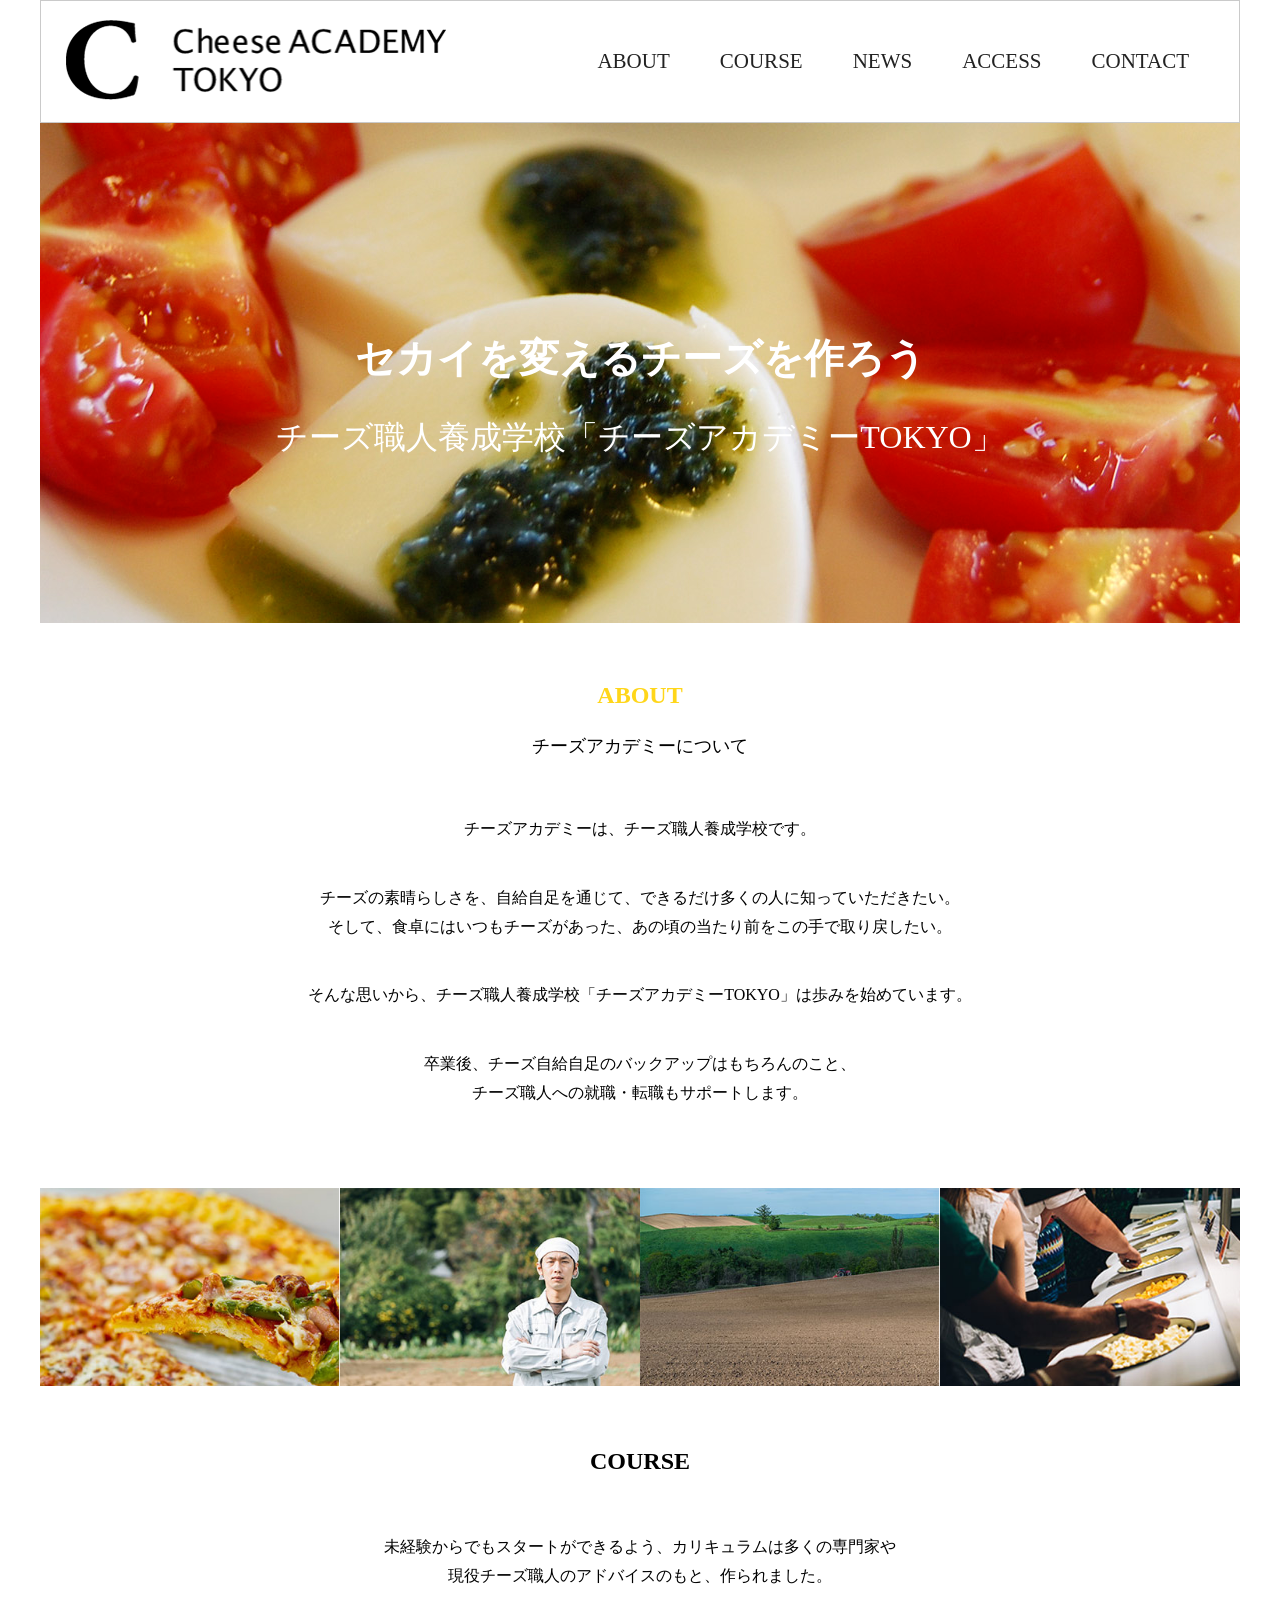
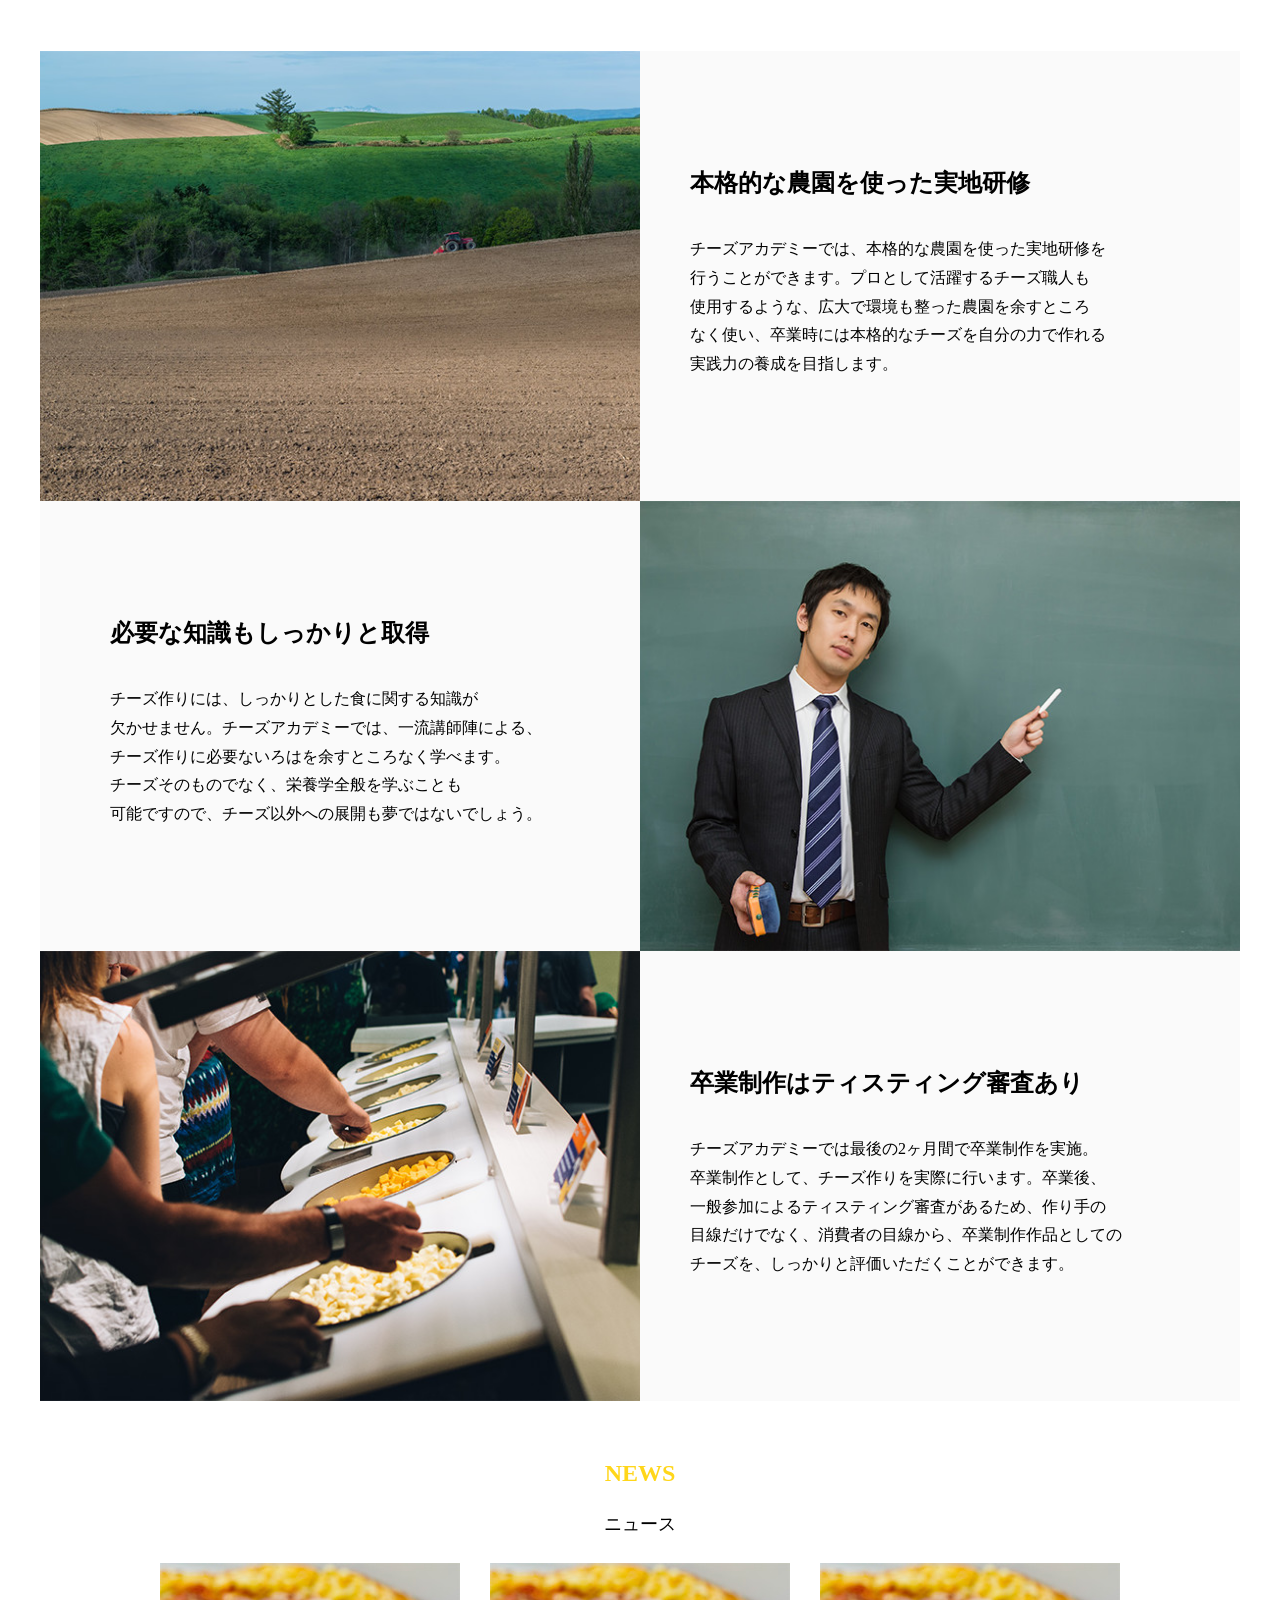
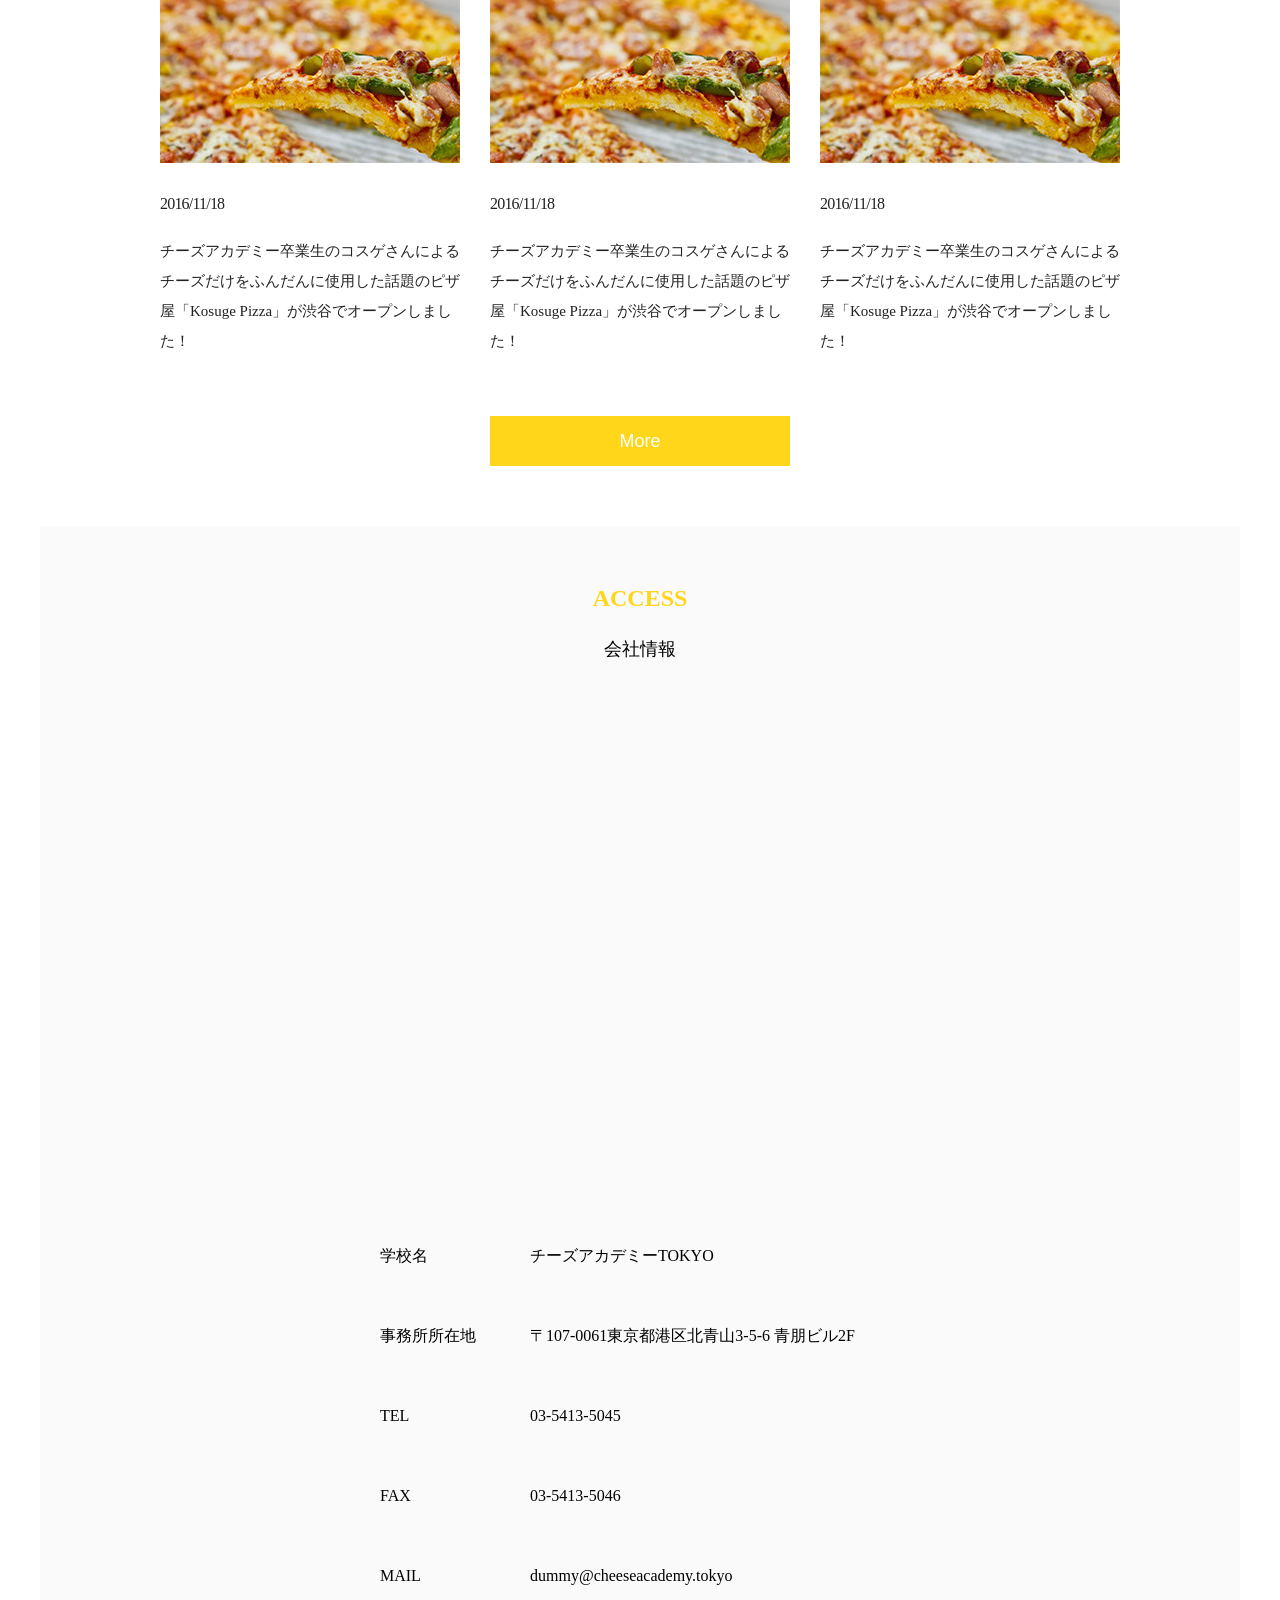
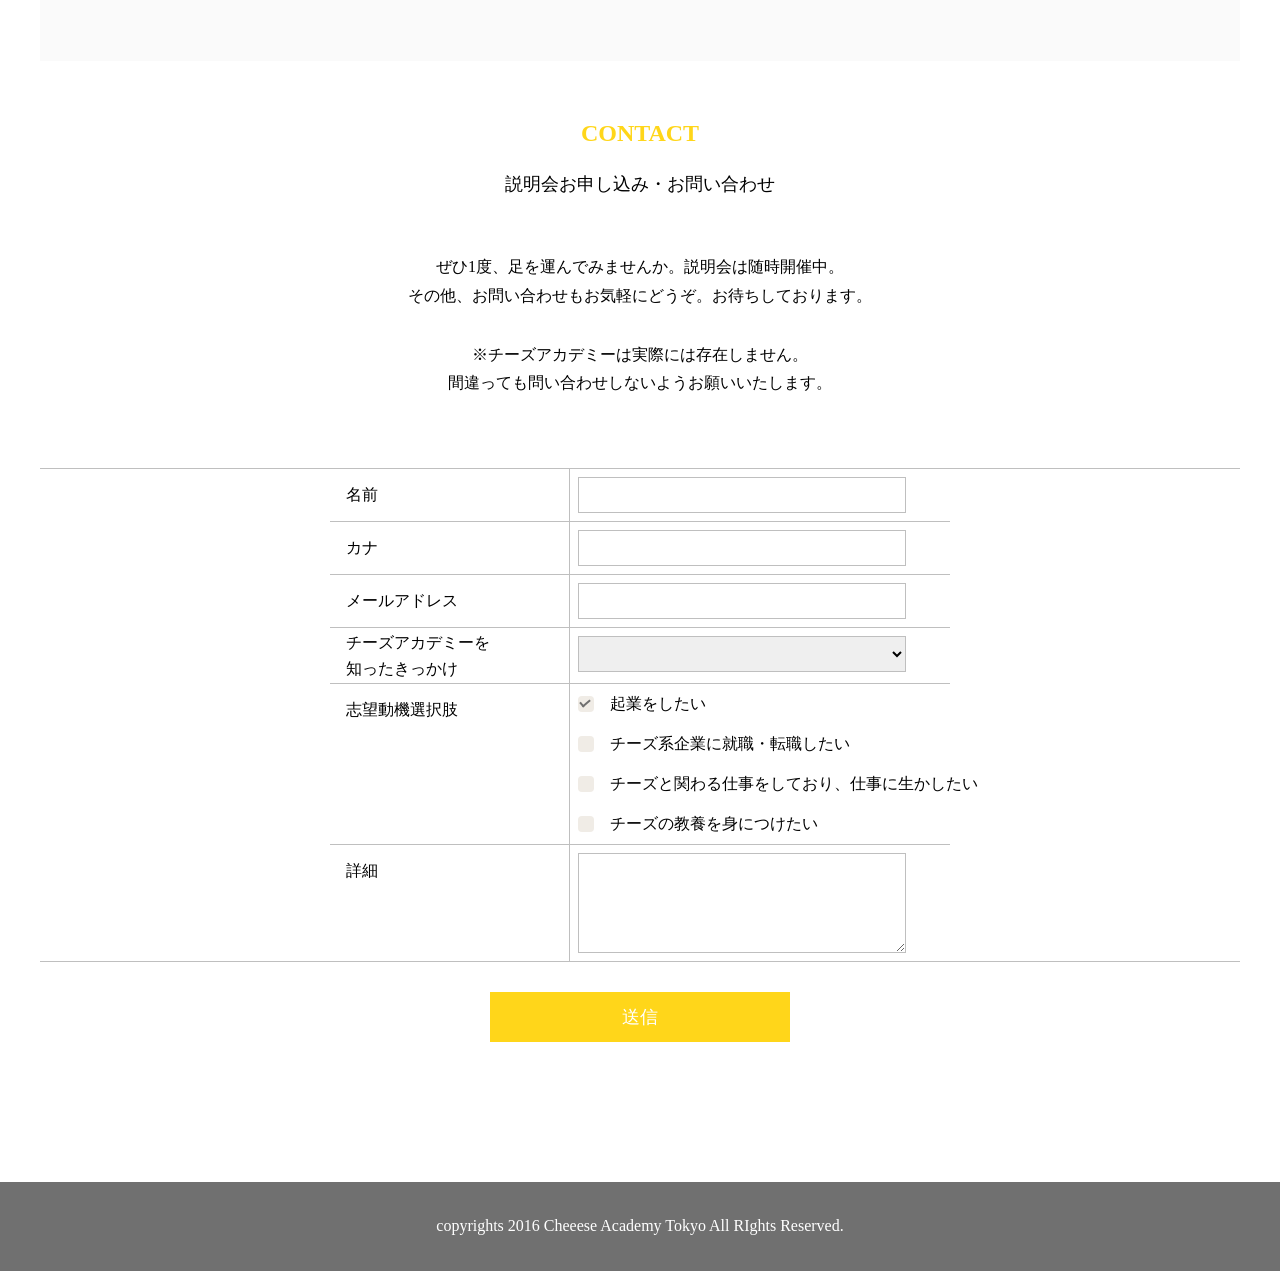
<file: index.html>
<!DOCTYPE html>
<html lang="ja">

<head>
  <meta charset="UTF-8">
  <meta name="viewport" content="width=device-width, initial-scale=1.0">
  <meta http-equiv="X-UA-Compatible" content="ie=edge">
  <title>チーズアカデミー</title>
  <link rel="stylesheet" href="css/reset.css">
  <link rel="stylesheet" href="./css/style.css">
</head>

<body>
  <!-- ▽header▽ -->
  <header class="header">
    <div class="logo">
      <a href="./" class="logo-link">
        <h1>
          <img src="./img/header_logo.png" width="381" height="80" alt="チーズアカデミーロゴ">
        </h1>
      </a>
    </div>
    <nav aria-label="ヘッダーナビ">
      <ul id="js-nav" class="nav-list">
        <li class="nav-item">
          <a href="#" class="nav-link">ABOUT</a>
        </li>
        <li class="nav-item">
          <a href="#" class="nav-link">COURSE</a>
        </li>
        <li class="nav-item">
          <a href="#" class="nav-link">NEWS</a>
        </li>
        <li class="nav-item">
          <a href="#" class="nav-link">ACCESS</a>
        </li>
        <li class="nav-item">
          <a href="#" class="nav-link">CONTACT</a>
        </li>
      </ul>
    </nav>
  </header>
  <!-- △header△ -->

  <!-- ▽main▽ -->
  <main class="main">
    <section id="main-view" class="section">
      <h2 class="main-view-title">セカイを変えるチーズを作ろう</h2>
      <p class="main-view-text">チーズ職人養成学校「チーズアカデミーTOKYO」</p>
    </section>
    <section id="about" class="section">
      <h2 class="title-section text-yellow">ABOUT</h2>
      <h3 class="title-section-sub">チーズアカデミーについて</h3>
      <p class="text-center mt-60">チーズアカデミーは、チーズ職人養成学校です。</p>
      <p class="text-center mt-40">チーズの素晴らしさを、自給自足を通じて、できるだけ多くの人に知っていただきたい。</p>
      <p class="text-center">そして、食卓にはいつもチーズがあった、あの頃の当たり前をこの手で取り戻したい。</p>
      <p class="text-center mt-40">そんな思いから、チーズ職人養成学校「チーズアカデミーTOKYO」は歩みを始めています。</p>
      <p class="text-center mt-40">卒業後、チーズ自給自足のバックアップはもちろんのこと、<br>チーズ職人への就職・転職もサポートします。</p>
      <ul class="slide-show mt-80">
        <li>
          <img src="./img/about_01.jpg" width="385" height="255" loading="lazy" alt="">
        </li>
        <li>
          <img src="./img/about_02.jpg" width="385" height="255" loading="lazy" alt="">
        </li>
        <li>
          <img src="./img/about_03.jpg" width="385" height="255" loading="lazy" alt="">
        </li>
        <li>
          <img src="./img/about_04.jpg" width="385" height="255" loading="lazy" alt="">
        </li>
      </ul>
    </section>
    <section id="course" class="section">
      <h2 class="title-section">COURSE</h2>
      <p class="text-center mt-60">未経験からでもスタートができるよう、カリキュラムは多くの専門家や<br>現役チーズ職人のアドバイスのもと、作られました。</p>
      <ul class="course-summary-list mt-60">
        <li class="course-summary-item">
          <img src="./img/course_01.jpg" width="682" height="460" loading="lazy" alt="" class="course-summary-image">
          <div class="course-summary-text-wrap">
            <h3 class="text-24 text-bold">本格的な農園を使った実地研修</h3>
            <p class="mt-40">チーズアカデミーでは、本格的な農園を使った実地研修を<br>行うことができます。プロとして活躍するチーズ職人も<br>使用するような、広大で環境も整った農園を余すところ<br>なく使い、卒業時には本格的なチーズを自分の力で作れる<br>実践力の養成を目指します。</p>
          </div>
        </li>
        <li class="course-summary-item">
          <img src="./img/course_02.jpg" width="682" height="460" loading="lazy" alt="" class="course-summary-image">
          <div class="course-summary-text-wrap">
            <h3 class="text-24 text-bold">必要な知識もしっかりと取得</h3>
            <p class="mt-40">チーズ作りには、しっかりとした食に関する知識が<br>欠かせません。チーズアカデミーでは、一流講師陣による、<br>チーズ作りに必要ないろはを余すところなく学べます。<br>チーズそのものでなく、栄養学全般を学ぶことも<br>可能ですので、チーズ以外への展開も夢ではないでしょう。</p>
          </div>
        </li>
        <li class="course-summary-item">
          <img src="./img/course_03.jpg" width="682" height="460" loading="lazy" alt="" class="course-summary-image">
          <div class="course-summary-text-wrap">
            <h3 class="text-24 text-bold">卒業制作はティスティング審査あり</h3>
            <p class="mt-40">チーズアカデミーでは最後の2ヶ月間で卒業制作を実施。<br>卒業制作として、チーズ作りを実際に行います。卒業後、<br>一般参加によるティスティング審査があるため、作り手の<br>目線だけでなく、消費者の目線から、卒業制作作品としての<br>チーズを、しっかりと評価いただくことができます。</p>
          </div>
        </li>
      </ul>
    </section>
    <section id="news" class="section">
      <h2 class="title-section text-yellow">NEWS</h2>
      <h3 class="title-section-sub">ニュース</h3>
      <div class="news-list">
        <article class="news-item">
          <a href="#" class="news-link">
            <div class="news-image-wrap">
              <img src="./img/news_img.jpg" width="300" height="200" loading="lazy" alt="" class="news-image">
            </div>
            <time class="news-time">2016/11/18</time>
            <h4 class="news-title">チーズアカデミー卒業生のコスゲさんによるチーズだけをふんだんに使用した話題のピザ屋「Kosuge Pizza」が渋谷でオープンしました！</h4>
          </a>
        </article>
        <article class="news-item">
          <a href="#" class="news-link">
            <div class="news-image-wrap">
              <img src="./img/news_img.jpg" width="300" height="200" loading="lazy" alt="" class="news-image">
            </div>
            <time class="news-time">2016/11/18</time>
            <h4 class="news-title">チーズアカデミー卒業生のコスゲさんによるチーズだけをふんだんに使用した話題のピザ屋「Kosuge Pizza」が渋谷でオープンしました！</h4>
          </a>
        </article>
        <article class="news-item">
          <a href="#" class="news-link">
            <div class="news-image-wrap">
              <img src="./img/news_img.jpg" width="300" height="200" loading="lazy" alt="" class="news-image">
            </div>
            <time class="news-time">2016/11/18</time>
            <h4 class="news-title">チーズアカデミー卒業生のコスゲさんによるチーズだけをふんだんに使用した話題のピザ屋「Kosuge Pizza」が渋谷でオープンしました！</h4>
          </a>
        </article>
      </div>
      <div class="button-wrap mt-60">
        <button type="button" class="button-primary">More</button>
      </div>
    </section>
    <section id="access" class="section">
      <h2 class="title-section text-yellow">ACCESS</h2>
      <h3 class="title-section-sub">会社情報</h3>
      <div class="mt-60">
        <iframe src="https://www.google.com/maps/embed?pb=!1m18!1m12!1m3!1d3056.302611853781!2d139.71092695240412!3d35.66692304406082!2m3!1f0!2f0!3f0!3m2!1i1024!2i768!4f13.1!3m3!1m2!1s0x60188d0012f10e49%3A0xd25b5586f6b49e2b!2z6Z2S5pyL44OT44Or!5e0!3m2!1sja!2sjp!4v1722039845309!5m2!1sja!2sjp" width="100%" height="450" style="border:0;" allowfullscreen="" loading="lazy" referrerpolicy="no-referrer-when-downgrade"></iframe>
      </div>
      <div class="access-list mt-60">
        <dl class="access-item">
          <dt class="access-title">学校名</dt>
          <dd class="access-text">チーズアカデミーTOKYO</dd>
        </dl>
        <dl class="access-item mt-30">
          <dt class="access-title">事務所所在地</dt>
          <dd class="access-text">〒107-0061東京都港区北青山3-5-6 青朋ビル2F</dd>
        </dl>
        <dl class="access-item mt-30">
          <dt class="access-title">TEL</dt>
          <dd class="access-text">03-5413-5045</dd>
        </dl>
        <dl class="access-item mt-30">
          <dt class="access-title">FAX</dt>
          <dd class="access-text">03-5413-5046</dd>
        </dl>
        <dl class="access-item mt-30">
          <dt class="access-title">MAIL</dt>
          <dd class="access-text">dummy@cheeseacademy.tokyo</dd>
        </dl>
      </div>
    </section>
    <section id="contact" class="section">
      <h2 class="title-section text-yellow">CONTACT</h2>
      <h3 class="title-section-sub">説明会お申し込み・お問い合わせ</h3>
      <p class="mt-60 text-center">ぜひ1度、足を運んでみませんか。説明会は随時開催中。<br>その他、お問い合わせもお気軽にどうぞ。お待ちしております。</p>
      <p class="mt-30 text-center">
        ※チーズアカデミーは実際には存在しません。<br>
        間違っても問い合わせしないようお願いいたします。</p>

        <div class="form">
          <form class=""  action="" method="post">
            <div class="form-inner">
              <div class="form-item">
                <label class="form-title" for="name">名前</label>
                <input class="form-input" type="text" name="name" id="name">
              </div>
              <div class="form-item">
                <label class="form-title" for="name-kana">カナ</label>
                <input class="form-input" type="text" name="name-kana" id="name-kana">
              </div>
              <div class="form-item">
                <label class="form-title" for="mail">メールアドレス</label>
                <input class="form-input" type="email" name="mail" id="mail">
              </div>
              <div class="form-item contact-question01">
                <lebel class="form-title" for="question01">チーズアカデミーを<br>知ったきっかけ</lebel>
                <select id="question01" name="question01" class="form-input-select">
                  <option value="" selected disabled></option>
                  <option value="google">google検索</option>
                  <option value="sns">SNS</option>
                  <option value="introduction">紹介</option>
                  <option value="passing-by">たまたま通りかかった</option>
                  <option value="other">その他</option>
              </select>
              </div>
              <div class="form-item ontact-question02">
                <p class="form-title">志望動機選択肢</p>
                <div class="form-chexbox-list">
                  <label class="form-input-checkbox">
                    <input class="button-checkbox" type="checkbox" name="question02" id="starting-a-business" checked>
                    <span>起業をしたい</span>
                  </label>
                  <label class="form-input-checkbox">
                    <input class="button-checkbox" type="checkbox" name="question02" id="job-change">
                    <span>チーズ系企業に就職・転職したい</span>
                  </label>
                  <label class="form-input-checkbox">
                    <input class="button-checkbox" type="checkbox" name="question02" id="skil-up">
                    <span>チーズと関わる仕事をしており、仕事に生かしたい</span>
                  </label>
                  <label class="form-input-checkbox">
                    <input class="button-checkbox" type="checkbox" name="question02" id="knowledge">
                    <span>チーズの教養を身につけたい</span>
                  </label>
                </div>
              </div>
              <div class="form-item">
                <label class="form-title" for="content">詳細</label>
                <textarea class="" name="content" id="content" rows="4" cols="50"></textarea>
              </div>
            </div>

            <div class="button-wrap mt-30">
              <button type="button" class="button-primary">送信</button>
            </div>
          </form>
        </div>
    </section>
  </main>
  <!-- △main△ -->

  <!-- ▽footer▽ -->
  <footer class="footer">
    <p class="text-center">copyrights 2016 Cheeese Academy Tokyo All RIghts Reserved.</p>
  </footer>
  <!-- △footer△ -->
  <script src="https://code.jquery.com/jquery-3.2.1.min.js"></script>
  <script src="js/main.js"></script>
</body>

</html>
</file>
<file: css/style.css>
:root {
	--color-black: #222222;
	--color-yellow: #ffd61a;
	--bg-color-gray: #fafafa;
	--bg-color-darkgray: #707070;
	--border-color-gray: #cacaca;
	--formborder-color-gray:#bfbfbf;
	--text-lg: 18px;
	--text-2xl: 24px;
}

/*
	COMMON
--------------------*/
* {
	box-sizing: border-box;
}

body {
	background-color: #FFF;
	box-sizing: border-box;
	width: 100%;
	font-size: 16px;
}

img {
	max-width: 100%;
	height: auto;
}

a {
	text-decoration: none;
	color: var(--color-black);
}

p {
	line-height: 1.8;
}

/*
	CONPONENT
--------------------*/
.title-section {
	margin-bottom: 30px;
	text-align: center;
	line-hieght: 1;
	font-weight: bold;
	font-size: var(--text-2xl);
}

.title-section-sub {
	margin-bottom: 30px;
	text-align: center;
	line-hieght: 1;
	font-size: var(--text-lg);
}

.button-primary {
	display: flex;
	align-items: center;
	justify-content: center;
	margin-inline: auto;
	width: 300px;
	height: 50px;
	font-size: 18px;
	color: #FFF;
	background-color:  var(--color-yellow);
	border: 1px solid var(--color-yellow);
	transition: ease .2s;

}

.button-primary:hover {
	color: var(--color-yellow);
	background-color: #FFF;
	transition: ease .2s;

}

/*
	LAYOUT/PROJECT
--------------------*/
.header {
	display: flex;
    justify-content: space-between;
    flex-wrap: nowrap;
    flex-direction: row;
	align-items: center;
	border: 1px solid var(--border-color-gray);
	padding: 0 25px;
	margin-inline: auto;
    height: auto;
    width: min(1200px, 100%);
}

.logo {
	height: 100%;
	width: 380px;
}

.logo img {
	width: 100%;
	object-fit: contain;
}

.nav-list {
	display: flex;
	flex-direction: row;
	transition: ease .2s;
	width: auto;
	height: 100%;
}

.nav-item {
	display: block;
	padding: 50px 25px;
	text-align: center;
	font-size: 21px;
}

.main {
	margin-inline: auto;
    height: auto;
    width: min(1200px, 100%);
}

.section {
	height: auto;
	width: 100%;
}

#main-view {
	display: flex;
	justify-content: center;
	align-items: center;
	flex-direction: column;
	gap: 30px;
	width: 100%;
	height: 500px;
	background-image: url('../img/mainbg.png');
	background-size: cover;
}

.main-view-title,
.main-view-text {
	color: #FFF;
}

.main-view-title {
	font-size: 40px;
	font-weight: bold;
}

.main-view-text {
	font-size: 32px;
}

.section {
	padding: 60px 0 0;
}

.slide-show {
	display: flex;
	flex-direction: row-reverse;
	justify-content: center;
	align-items:center;
	width: 100%;
	height: auto;
	overflow: hidden;
}

.course-summary-item {
	display: flex;
	flex-wrap: nowrap;
	gap: 50px;
	background-color: var(--bg-color-gray);
	height: 450px;
}

.course-summary-item:nth-child(even) {
	flex-direction: row-reverse;
}

.course-summary-image {
	width: 50%;
	height: auto;
	object-fit: cover;
}

.course-summary-text-wrap {
	width: min(480px, 50%);
	padding: 120px 0;
}

#news.section {
	padding-bottom: 60px;
}

.news-list {
	display: flex;
	gap: 30px;
	align-items: center;
    justify-content: center;
}

.news-link {
	display: flex;
	align-items: flex-start;
    justify-content: center;
	flex-direction: column;
	width: 300px;
	height: auto;
	transition: ease .2s;

}

.news-image-wrap {
	width: 100%;
	overflow: hidden;
}

.news-link img {
	transition: ease .2s;
	transform: scale(1);
}

.news-link:hover img {
	transition: ease .2s;
	transform: scale(1.2);
}

.news-link:hover .news-title {
	transition: ease .2s;
	color: var(--color-yellow);
}

.news-time {
	display: block;
	margin: 30px 0 24px;
	letter-spacing: -0.05em;
}

.news-title {
	line-height: 2;
	font-size: 15px;
}

#access.section {
	padding-bottom: 60px;
	background-color: var(--bg-color-gray);
}

.access-list {
	width: 100%;

}

.access-item {
	display: flex;
	line-height: 50px;
	margin-inline: auto;
	width: calc(100px + 50px + 370px);
}

.access-title {
	margin-right: 50px;
	min-width: 100px;
}

.access-text {
	min-width: 370px;
}

#contact.section {
	padding-bottom: 140px;
}

.form {
	margin-top: 70px;
}

.form-inner {
	border-top: 1px solid var(--formborder-color-gray);
	border-bottom: 1px solid var(--formborder-color-gray);
}

textarea,
.form-input-select,
.form-input {
	border: 1px solid var(--formborder-color-gray);
	margin: 8px;
	padding: 10px;
	width: min(328px, 100%);
	height: 36px;
	line-height: 1.6;
}

.input-select {
}

textarea {
	min-height: 100px;
}

.form-item {
	display: flex;
	align-items: stretch;
    justify-content: flex-start;
	margin-inline: auto;
	width: min(620px, 100%);
	height: 100%;
}

.form-item:not(:last-child) {
	border-bottom: 1px solid var(--formborder-color-gray);
}

.form-chexbox-list {
	padding: 12px 0 12px 8px;
	display: flex;
	flex-direction: column;
	width: auto;
}

.form-input-checkbox {
	display: flex;
	align-items: center;
    justify-content: flex-start;
	width: 400px;
    word-break: keep-all;
}

.form-title {
	flex: none;
	padding: 13px 64px 13px 16px;
	border-right: 1px solid var(--formborder-color-gray);
	word-break: keep-all;
	width: 240px;
	line-height: 1.6
}


.contact-question01 .form-title {
	padding: 2px 64px 2px 16px;
}

.form-input-checkbox:not(:last-child) {
	margin-bottom: 24px;
}

input[type="checkbox"] {
	position: relative;
	appearance: inherit;
	margin: 0 16px 0 0;
	border: 0;
	border-radius: 4px;
	background-color: #F0ECE6;
	width: 16px;
	height: 16px;
}

input[type="checkbox"]:checked:before {
	position: absolute;
	top: 1px;
	left: 4px;
	transform: rotate(50deg);
	width: 4px;
	height: 8px;
	border-right: 2px solid var(--bg-color-darkgray);
	border-bottom: 2px solid var(--bg-color-darkgray);
	content: '';
}

.footer {
    height: auto;
    width: 100%;
	padding: 30px 0;
	background-color: var(--bg-color-darkgray);
	line-height: 1;
	color: #FFF;
}

/*
	UTILITY
--------------------*/
.text-yellow {
	color: var(--color-yellow);
}

.text-black {
	color: var(--color-black);
}

.text-center {
	text-align: center;
}

.mt-30 {
	margin-top: 30px;
}

.mt-40 {
	margin-top: 40px;
}

.mt-60 {
	margin-top: 60px;
}

.mt-80 {
	margin-top: 80px;
}

.text-24 {
	font-size: var(--text-2xl);
}

.text-bold {
	font-weight: bold;
}
</file>
